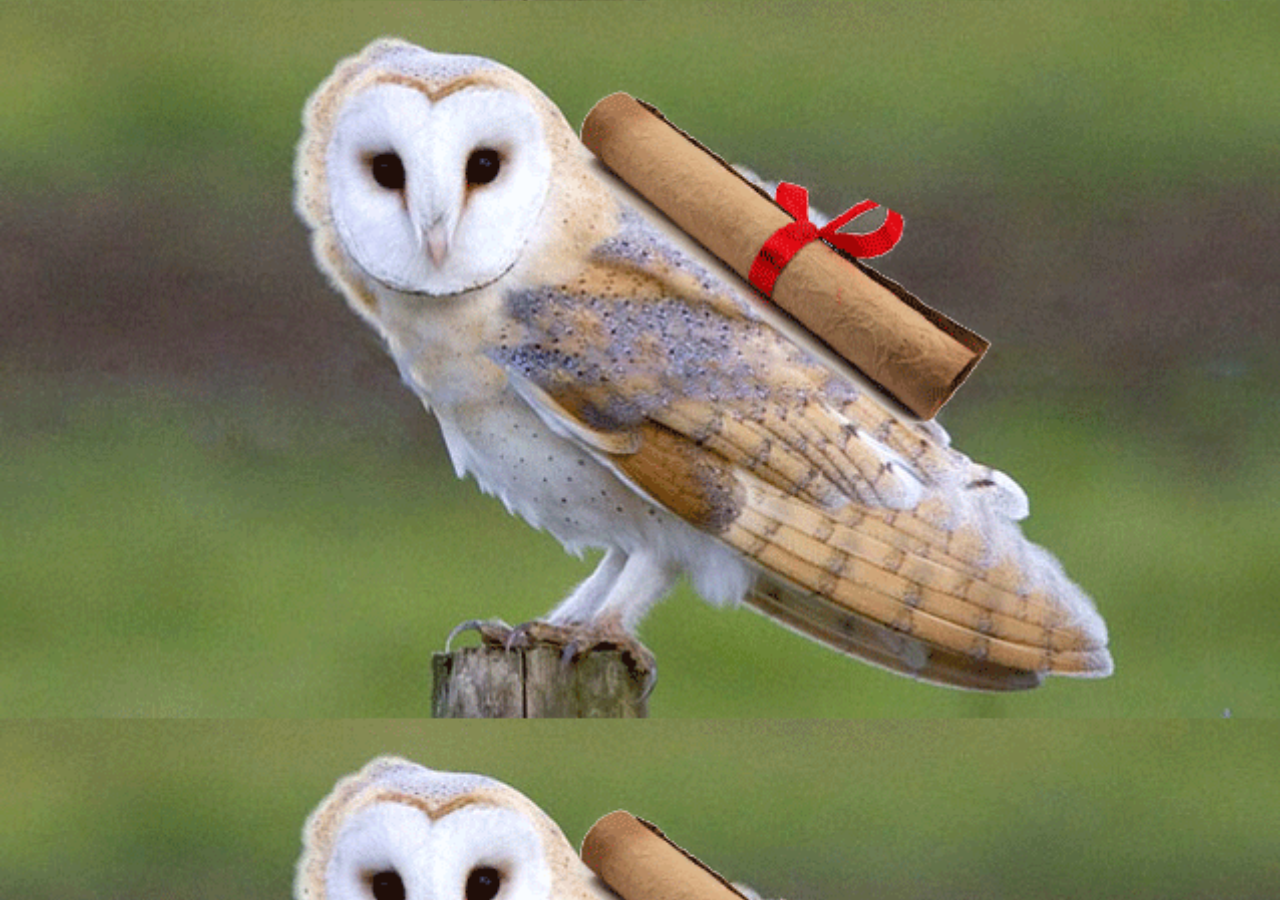
<file: index.html>
<!DOCTYPE html>
<html lang="en">
<head>
    <meta charset="UTF-8">
    <title>Bird</title>
    <link rel="stylesheet" href="index-bird.css">
</head>
<body>
<a href="2.library-letter-one.html">draging the letter</a>


</body>
</html>
</file>
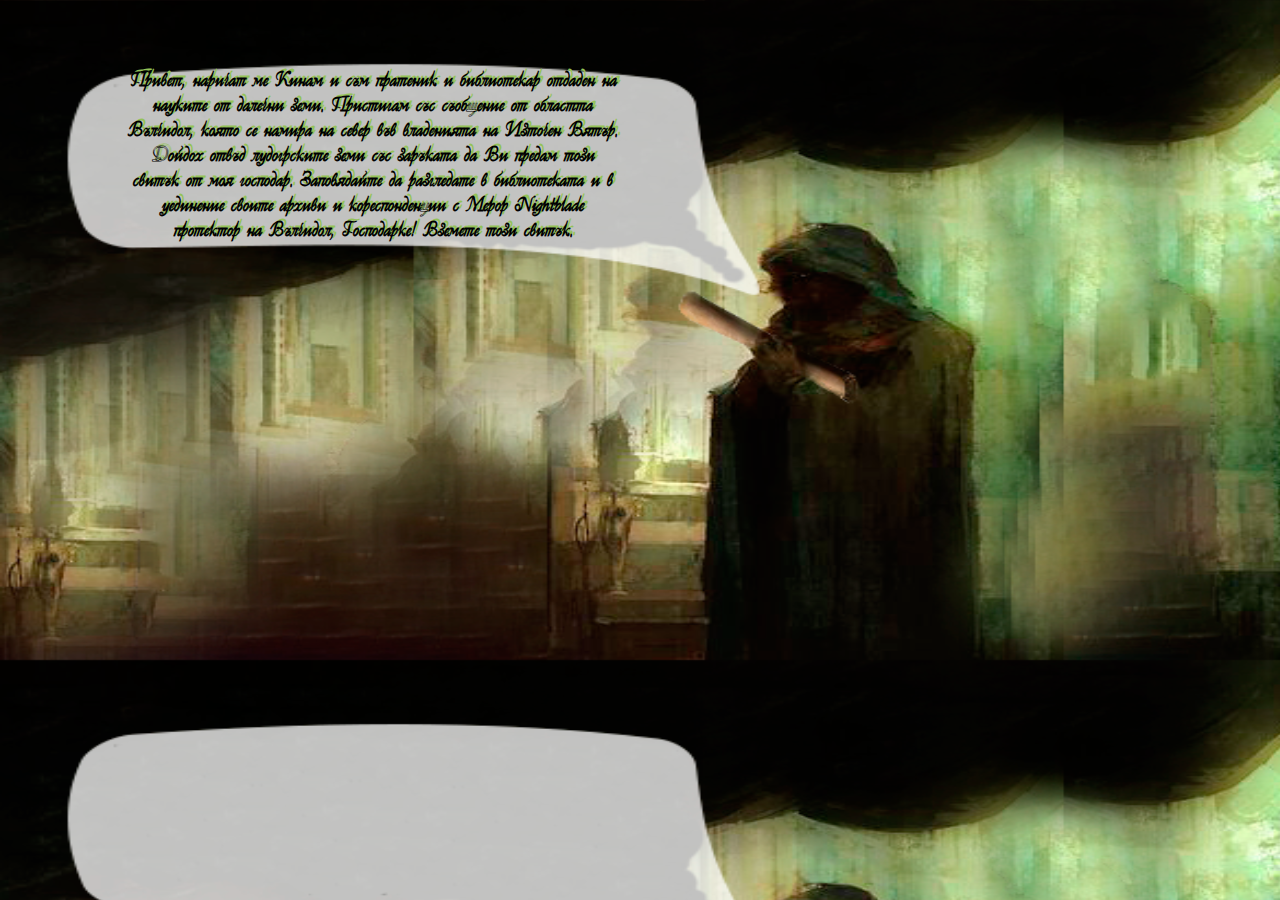
<file: MailBoxVulchiDol/index.html>
<!DOCTYPE html>
<html lang="en">
<head>
    <meta charset="UTF-8">
    <title>Messanger</title>
    <link rel="stylesheet" href="1.Enter-library.css">

</head>
<body>
<a href="2.library-letter-one.html">draging the letter</a>
<section>
    <p class="text">
    Привет, наричат ме Кинам и съм пратеник и библиотекар отдаден на науките от далечни земи.
        Пристигам със съобщение от областта Вълчидол, която се намира на север във владенията на Източен Вятър.
        Дойдох отвъд лудогрските земи със заръката да Ви предам този свитък
        от моя господар. Заповядайте да разгледате в библиотеката и в уединение
        своите архиви и кореспонденции с Мерор Nightblade протектор на Вълчидол, Господарке!
        Вземете този свитък.

    </p>

</section>

</body>
</html>
</file>
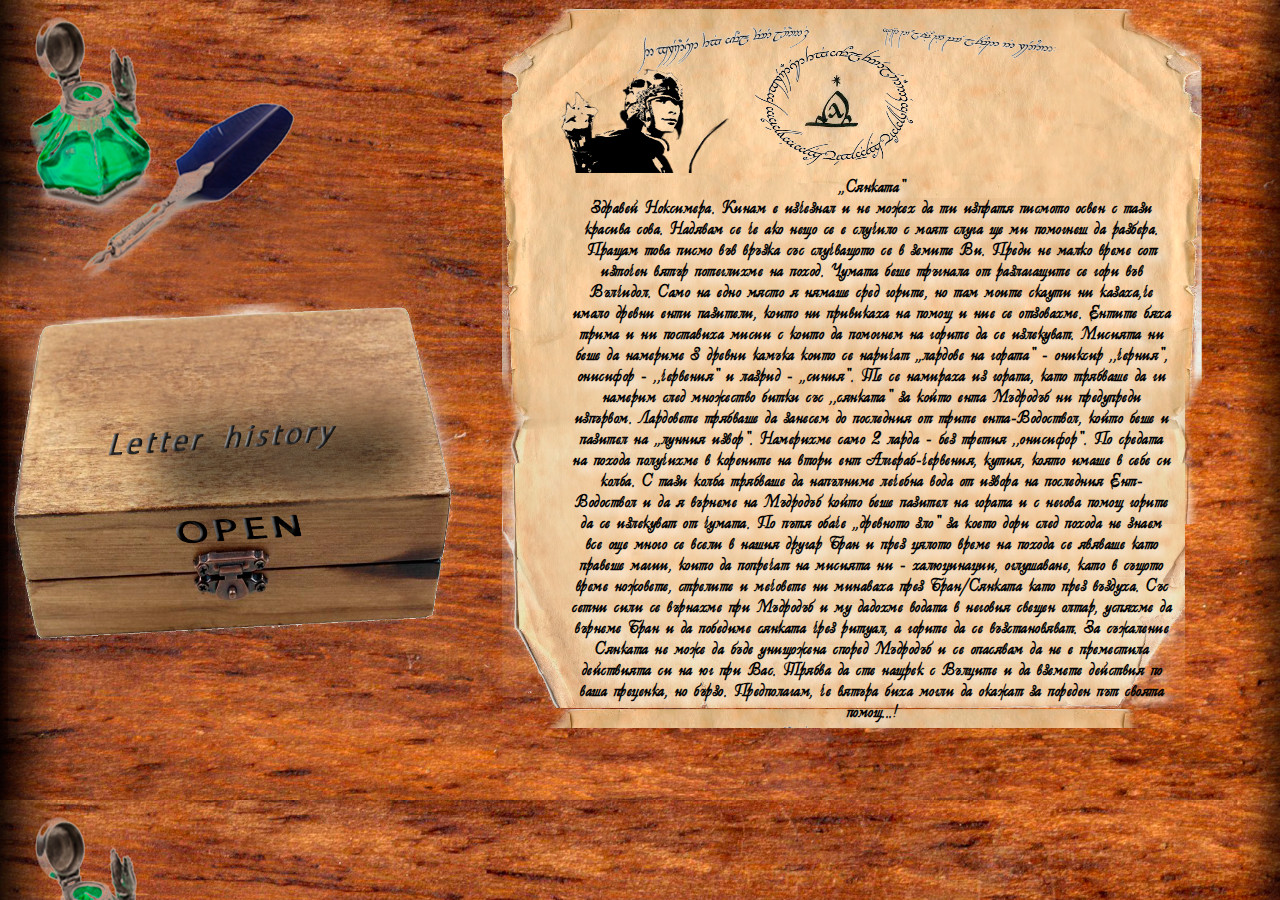
<file: 2.library-letter-one.html>
<!DOCTYPE html>
<html lang="en">
<head>
    <meta charset="UTF-8">
    <title>Title</title>
    <link rel="stylesheet" href="2.library.css">
</head>
<body>
        <div class="message">
            <p>
               ,,Сянката" <br>
                Здравей Ноксимера. Кинам е изчезнал и не можех да ти изпратя
                писмото освен с тази красива сова. Надявам се че ако нещо се е случило с моят слуга ще ми помогнеш да разбера.
                Пращам това писмо във връзка със случващото се в земите Ви.
                Преди не малко време сот източен вятър потеглихме на поход. Чумата беше тръгнала от
                разлагащите се гори във Вълчидол. Само на едно място я нямаше сред горите, но там моите скаути ни казаха,че
                имало древни енти пазители, които ни привикаха на помощ и ние се отзовахме. Ентите бяха трима
                и ни поставиха мисии с които да помогнем на горите да се излекуват. Мисията ни беше да намериме 3 древни камъка
                които се наричат ,,лардове на гората" - ониксир ,,черния", онисифор - ,,червения" и лазрид - ,,синия".
                Те се намираха из гората, като трябваше да ги намерим след множество битки със ,,сянката" за който
                ента Мъдродъб ни предупреди изпървом. Лардовете трябваше да занесем до последния от трите ента-Водоствол, който
                беше и пазител на ,,лунния извор". Намерихме само 2 ларда - без третия ,,онисифор". По средата на похода получихме в корените на втори ент Алгераб-червения, кутия, която имаше в себе си колба.
                С тази колба трябваше да напълниме лечебна вода от извора на последния Ент-Водоствол и да я върнеме на Мъдродъб
                който беше пазител на гората и с негова помощ горите да се излекуват от чумата. По пътя обаче ,,древното зло" за
                което дори след похода не знаем все още много се всели в нашия другар Бран и през цялото време на похода се
                явяваше като правеше магии, които да попречат на мисията ни - халюцинации, оглушаване, като в същото време
                ножовете, стрелите и мечовете ни минаваха през Бран/Сянката като през въздуха.
               Със сетни сили се върнахме при Мъдродъб и  му дадохме водата в неговия свещен олтар, успяхме
                да върнеме Бран и да победиме сянката чрез ритуал, а горите да се възстановяват. За съжаление Сянката не
                може да бъде унищожена според Мъдродъб и се опасявам да не е преместила действията си на юг при Вас. Трябва
                да сте нащрек с Вълците и да вземете действия по ваша преценка, но бързо. Предполагам, че вятъра биха могли
                да окажат за пореден път своята помощ...!



            </p>
        </div>

        <div class="box-letters">
            <a class="opening-box" href="3.Box-history.html">Open Here</a>
        </div>

        <section class="merror-image">

        </section>







</body>
</html>
</file>
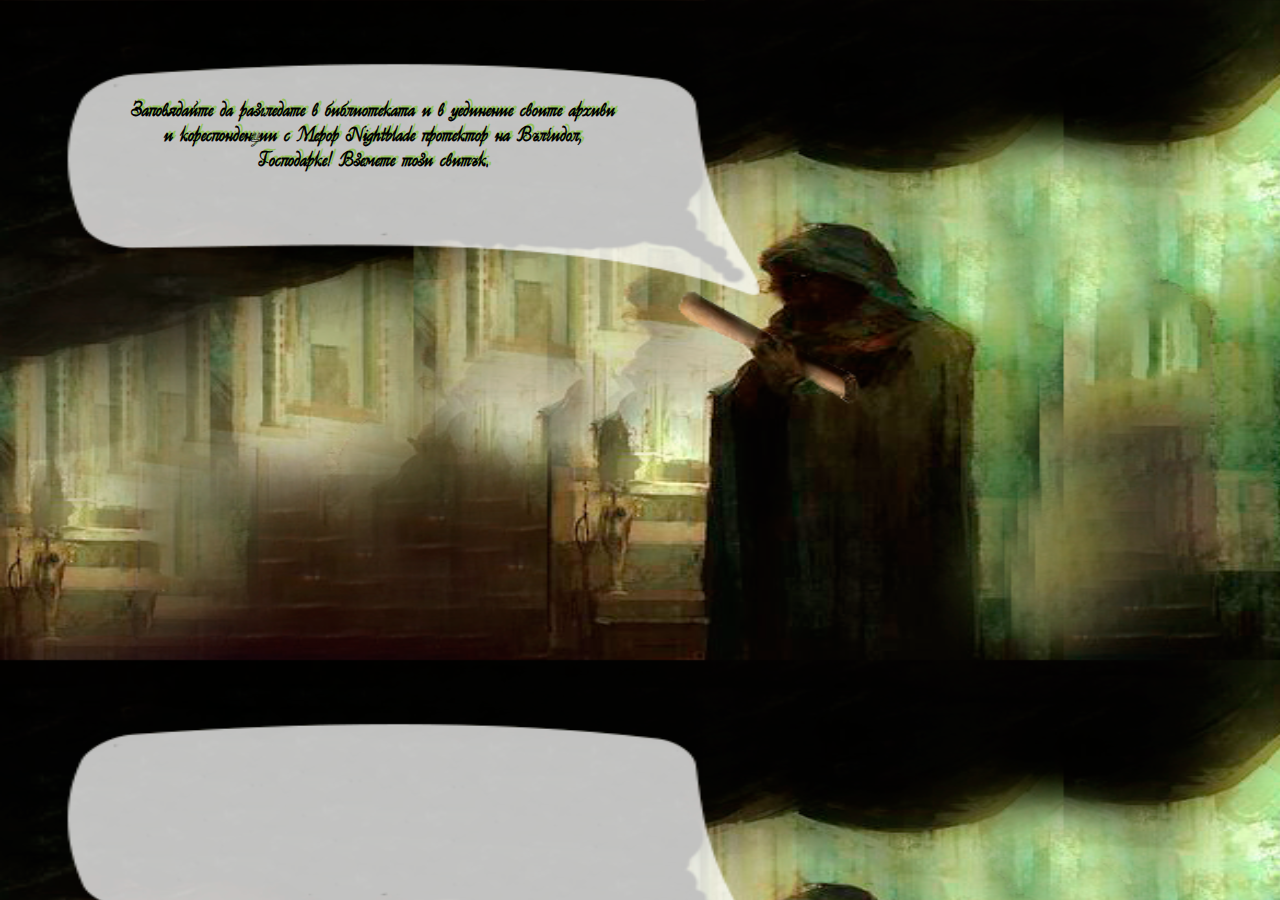
<file: index-kinam.html>
<!DOCTYPE html>
<html lang="en">
<head>
    <meta charset="UTF-8">
    <title>Messanger</title>
    <link rel="stylesheet" href="1.Enter-library.css">

</head>
<body>
<a href="2.library-letter-one.html">draging the letter</a>
<section>
    <p class="text">
    Заповядайте да разгледате в библиотеката и в уединение
        своите архиви и кореспонденции с Мерор Nightblade протектор на Вълчидол, Господарке!
        Вземете този свитък.

    </p>

</section>

</body>
</html>
</file>
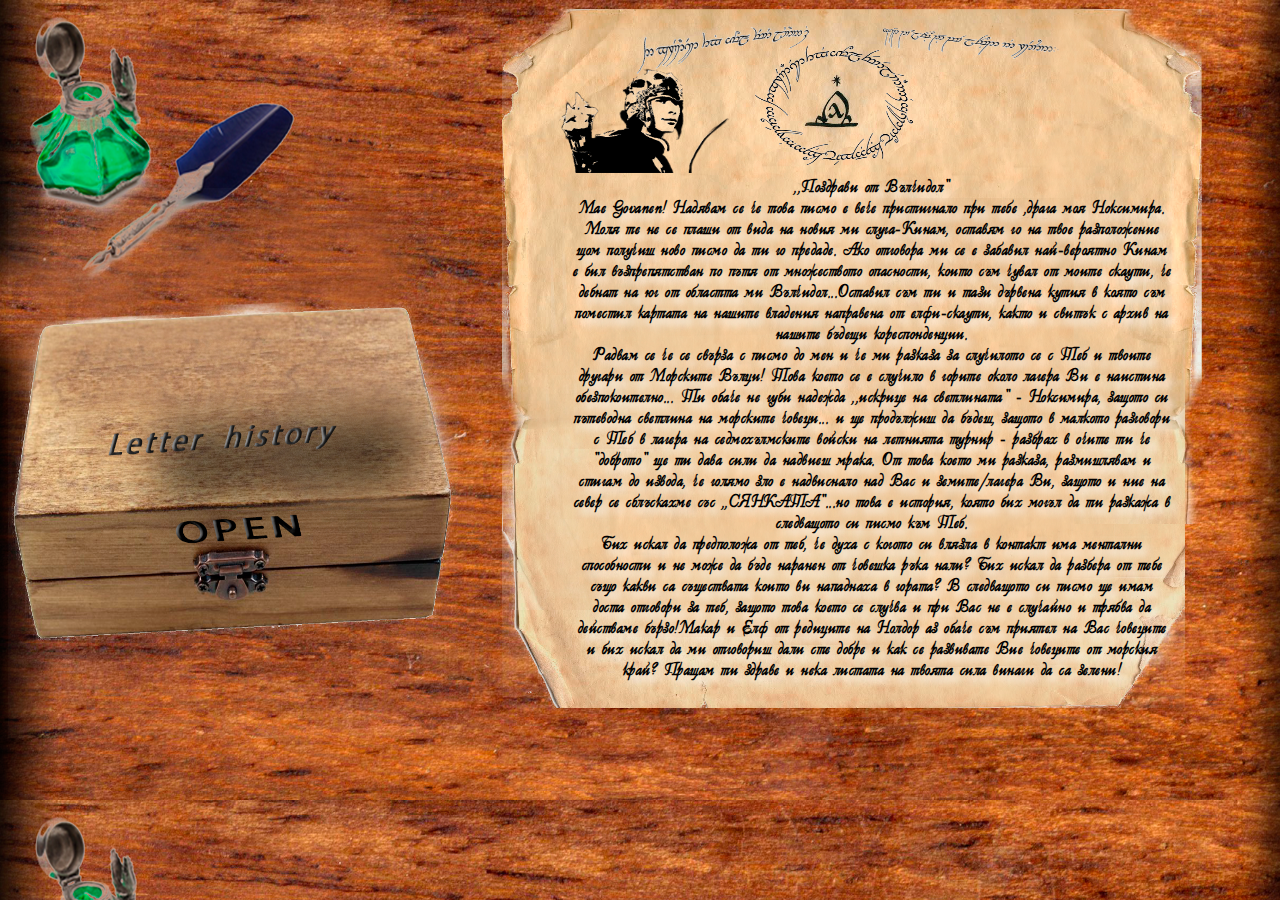
<file: MailBoxVulchiDol/2.library-letter-one.html>
<!DOCTYPE html>
<html lang="en">
<head>
    <meta charset="UTF-8">
    <title>Title</title>
    <link rel="stylesheet" href="2.library.css">
</head>
<body>
        <div class="message">
            <p>
               ,,Поздрави от Вълчидол" <br>
                Mae Govanen! Надявам се че това писмо е вече пристигнало при тебе ,драга моя Ноксимира.
                Моля те не се плаши от вида на новия ми слуга-Кинам, оставям го на твое разположение
                щом получиш ново писмо да ти го предаде. Ако отговора ми се е забавил най-вероятно Кинам
                е бил възпрепятстван по пътя от множеството опасности, които съм чувал от моите скаути, че
                дебнат на юг от областта ми Вълчидол...Оставил съм ти и тази дървена кутия в която съм поместил
                картата на нашите владения направена от елфи-скаути, както и свитък с архив на нашите бъдещи кореспонденции.<br>
                    Радвам се че се свърза с писмо до мен и че ми разказа за случилото се с Теб и твоите другари
                от Морскитe Вълци! Това което се е случило в горите около лагера Ви е наистина обезпокоително... Ти
                обаче не губи надежда ,,искрице на светлината" - Ноксимира, защото си пътеводна светлина на морските човеци...
                и ще продължиш да бъдеш, защото в малкото разговори с Теб в лагера на седмохълмските войски на летнията
                турнир - разбрах в очите ти че "доброто" ще ти дава сили да надвиеш мрака. От това което ми разказа, размишлявам
                и стигам до извода, че голямо зло е надвиснало над Вас и земите/лагера Ви, защото и ние на север се сблъскахме
                със ,,СЯНКАТА"...но това е история, която бих могъл да ти разкажа в следващото си писмо към Теб.<br>
                Бих искал да предположа от теб, че духа с когото си влязла в контакт има ментални способности и не може да
                бъде наранен от човешка ръка нали? Бих искал да разбера от тебе също какви са съществата които ви нападнаха в гората?
                В следващото си писмо ще имам доста отговори за теб, защото това което се случва и при Вас не е случайно и трябва да
                действаме бързо!Макар и Елф от редиците на Нолдор аз обаче съм приятел на Вас човеците и
                бих искал да ми отговориш дали сте добре и как се развивате Вие човеците от морския край?
                Пращам ти здраве и нека листата на твоята сила винаги да са зелени!



            </p>
        </div>

        <div class="box-letters">
            <a class="opening-box" href="3.Box-history.html">Open Here</a>
        </div>

        <section class="merror-image">

        </section>







</body>
</html>
</file>
<file: index-bird.css>
body{
    background: url("img/bird.gif");
    background-size: cover ;
}
body a {
    position: relative;
    left: 740px;
    top:240px;
    color: transparent;
}
</file>
<file: MailBoxVulchiDol/1.Enter-library.css>
@font-face {
    font-family: myFirstFont;
    src: url('decor.ttf')
}
body{
    background-image:url("img/Biblio.png");
    background-size: 1300px 660px;
    text-align: center;
}
body a{
   color: transparent;
    
    padding: 45px 25px 45px 25px;
    position: relative;
    top: 340px;
    left:115px;
}
.text{
    width: 490px;
    height: 330px;
    position:relative;
    left:120px;
    top:20px;
    font-family: myFirstFont, sans-serif;
    font-weight: bold;
    font-size: 21px;

    text-shadow: #94c258 3px -2px;


}
</file>
<file: 2.library.css>
@font-face {
    font-family: myFirstFont;
    src: url('decor.ttf')
}
body{
    background-image: url("img/table-background.png");

    background-size: 1299px 800px ;
}
body .message{

    width: 700px;
    height: 720px;
    float: right;
    margin-right:70px;
    background: url("img/letter-background.png");
    background-size:700px 700px ;
}
.box-letters{

    width: 450px;
    height: 550px;
    float: right;
    margin-right:20px;
    background-image: url("img/box.png");
    background-size:450px 550px ;
    float: left;
    position: relative;
    top: 180px;
}
.opening-box{
        position: relative;
        top: 350px;
        left: 190px;
    padding: 20px;
    color: transparent;
}
.merror-image{
    width: 230px;
    height: 130px;
    background: url("img/meror.png");
    background-size: 230px 130px;
    position: relative;
    left:500px;
    top:35px;

}
.message p{
    display:inline-block;
    width: 600px;
    position: relative;
    top: 150px;
    left: 70px;
    text-align: center;
    text-shadow: #fff 6px 6px 8px;
    letter-spacing: 0.5px;
    font-family: myFirstFont;
    font-size: 18px;
    font-weight: 800;
    word-wrap: break-word;
}
</file>
<file: 1.Enter-library.css>
@font-face {
    font-family: myFirstFont;
    src: url('decor.ttf')
}
body{
    background-image:url("img/Biblio.png");
    background-size: 1300px 660px;
    text-align: center;
}
body a{
   color: transparent;
    
    padding: 45px 25px 45px 25px;
    position: relative;
    top: 340px;
    left:115px;
}
.text{
    width: 490px;
    height: 330px;
    position:relative;
    left:120px;
    top:50px;
    font-family: myFirstFont, sans-serif;
    font-weight: bold;
    font-size: 21px;

    text-shadow: #94c258 3px -2px;


}
</file>
<file: MailBoxVulchiDol/2.library.css>
@font-face {
    font-family: myFirstFont;
    src: url('decor.ttf')
}
body{
    background-image: url("img/table-background.png");

    background-size: 1299px 800px ;
}
body .message{

    width: 700px;
    height: 700px;
    float: right;
    margin-right:70px;
    background-image: url("img/letter-background.png");
    background-size:700px 700px ;
}
.box-letters{

    width: 450px;
    height: 550px;
    float: right;
    margin-right:20px;
    background-image: url("img/box.png");
    background-size:450px 550px ;
    float: left;
    position: relative;
    top: 180px;
}
.opening-box{
        position: relative;
        top: 350px;
        left: 190px;
    padding: 20px;
    color: transparent;
}
.merror-image{
    width: 230px;
    height: 130px;
    background: url("img/meror.png");
    background-size: 230px 130px;
    position: relative;
    left:500px;
    top:35px;

}
.message p{
    display:inline-block;
    width: 600px;
    position: relative;
    top: 150px;
    left: 70px;
    text-align: center;
    text-shadow: #fff 6px 6px 8px;
    letter-spacing: 0.5px;
    font-family: myFirstFont;
    font-size: 18px;
    font-weight: 800;
    word-wrap: break-word;
}
</file>
